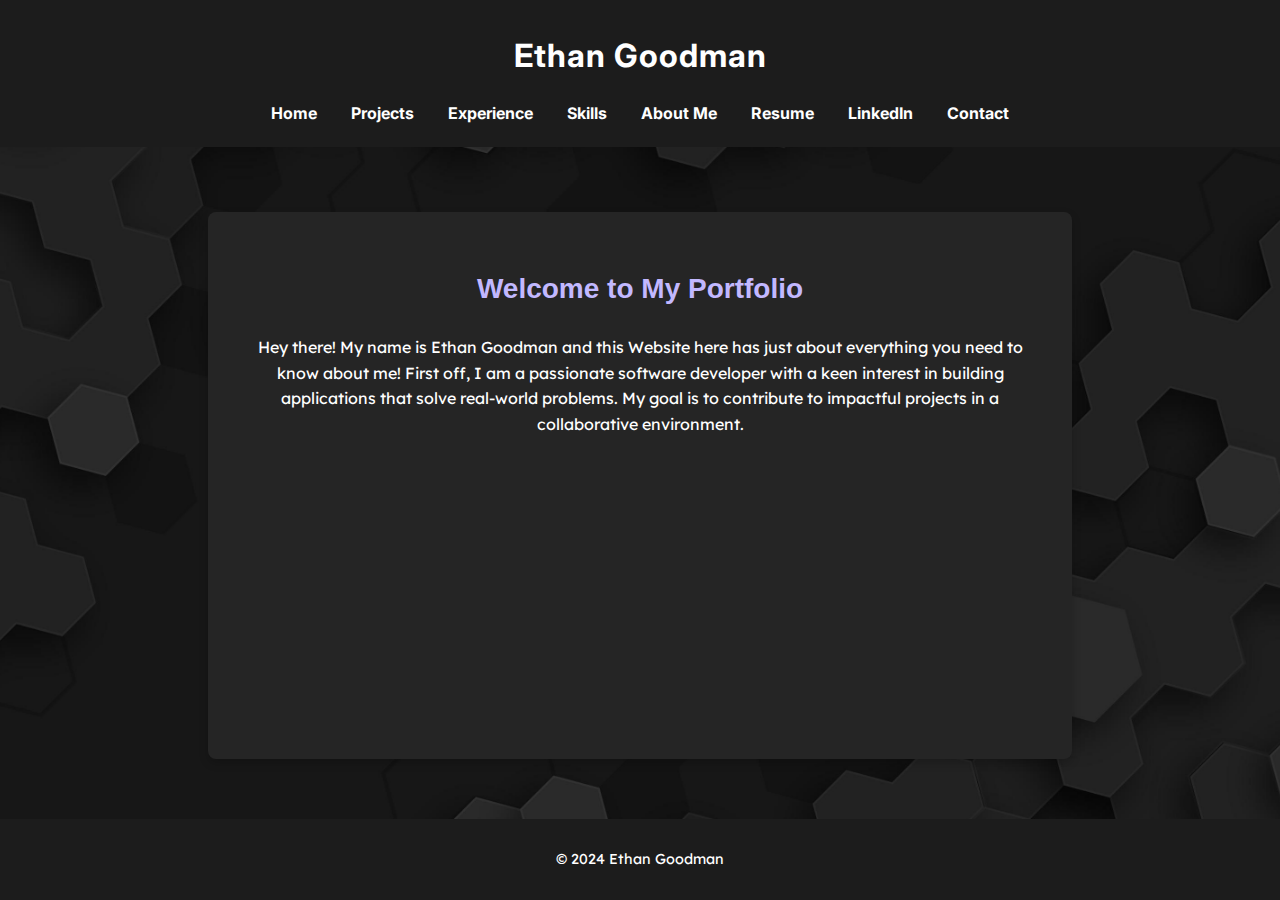
<file: index.html>
<!DOCTYPE html>
<html lang="en">
<head>
    <meta charset="UTF-8">
    <meta name="viewport" content="width=device-width, initial-scale=1.0">
    <title>Ethan Goodman | Portfolio</title>
    <link rel="stylesheet" href="styles.css">
</head>
<body>
    <header>
        <h1>Ethan Goodman</h1>
        <nav>
            <a href="index.html">Home</a>
            <a href="projects.html">Projects</a>
            <a href="experience.html">Experience</a>
            <a href="skills.html">Skills</a>
            <a href="about.html">About Me</a>
            <a href="https://drive.google.com/file/d/1iEEyEEWo03r5yJoWWQiSuyJjjTAlG_m7/view?usp=sharing" target="_blank">Resume</a>
            <a href="https://www.linkedin.com/in/ethan-goodman-ecg" target="_blank">LinkedIn</a>
            <a href="contact.html">Contact</a>
        </nav>      
    </header>
    
    <section id="intro">
        <h2>Welcome to My Portfolio</h2>
        <p>Hey there! My name is Ethan Goodman and this Website here has just about everything you need to know about me! First off, 
            I am a passionate software developer with a keen interest in building applications that solve real-world problems. 
            My goal is to contribute to impactful projects in a collaborative environment.</p>
    </section>

    <footer>
        <p>&copy; 2024 Ethan Goodman</p>
    </footer>
</body>
</html>
</file>
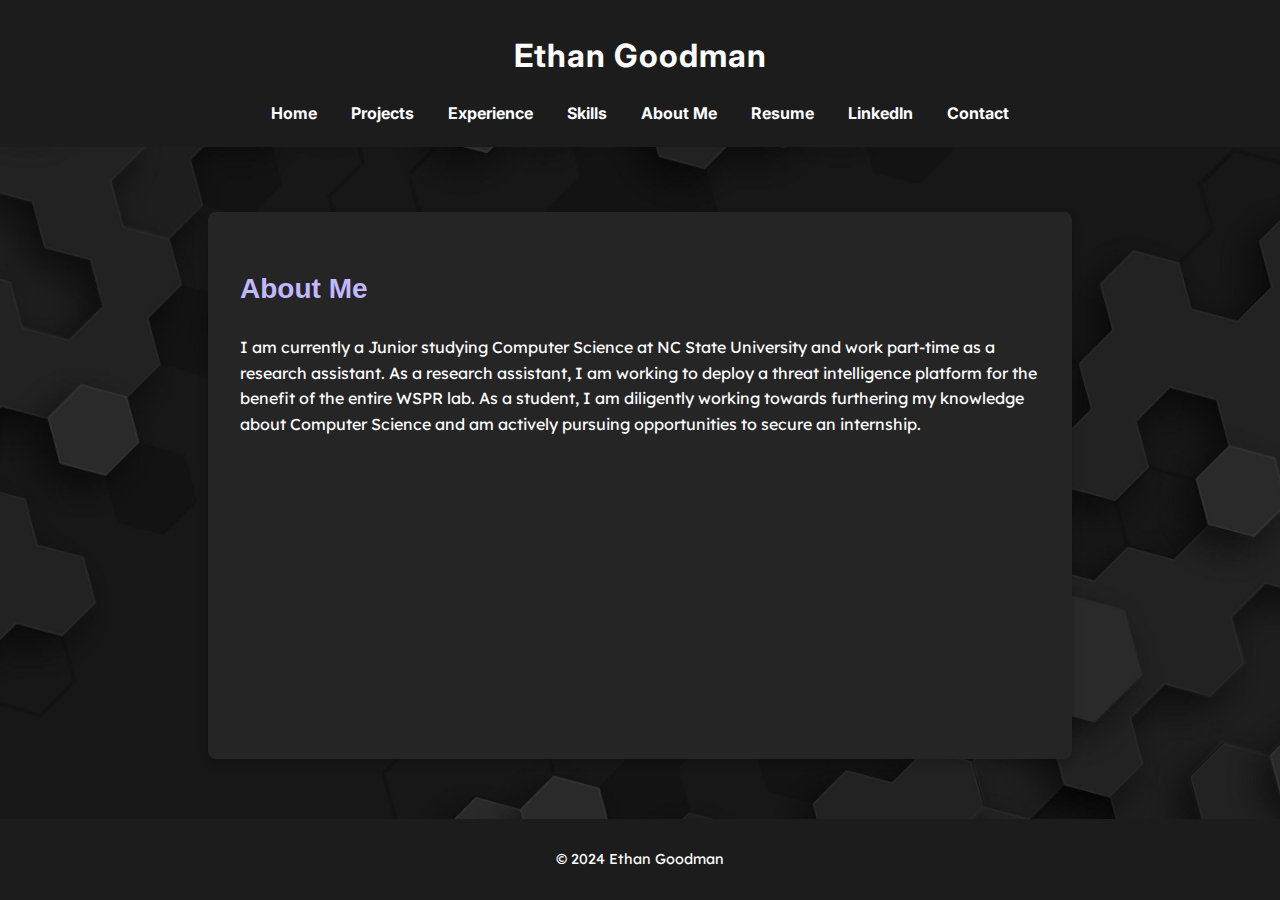
<file: about.html>
<!DOCTYPE html>
<html lang="en">
<head>
    <meta charset="UTF-8">
    <meta name="viewport" content="width=device-width, initial-scale=1.0">
    <title>Ethan Goodman | About Me</title>
    <link rel="stylesheet" href="styles.css">
</head>
<body>
    <header>
        <h1>Ethan Goodman</h1>
        <nav>
            <a href="index.html">Home</a>
            <a href="projects.html">Projects</a>
            <a href="experience.html">Experience</a>
            <a href="skills.html">Skills</a>
            <a href="about.html">About Me</a>
            <a href="https://drive.google.com/file/d/1iEEyEEWo03r5yJoWWQiSuyJjjTAlG_m7/view?usp=sharing" target="_blank">Resume</a>
            <a href="https://www.linkedin.com/in/ethan-goodman-ecg" target="_blank">LinkedIn</a>
            <a href="contact.html">Contact</a>
        </nav>      
    </header>

    <section id="about">
        <h2>About Me</h2>
        <p>I am currently a Junior studying Computer Science at NC State University and work part-time as a research assistant. 
            As a research assistant, I am working to deploy a threat intelligence platform for the benefit of the entire WSPR lab. 
            As a student, I am diligently working towards furthering my knowledge about Computer Science and am actively pursuing 
            opportunities to secure an internship.
        </p>
    </section>

    <footer>
        <p>&copy; 2024 Ethan Goodman</p>
    </footer>
</body>
</html>
</file>
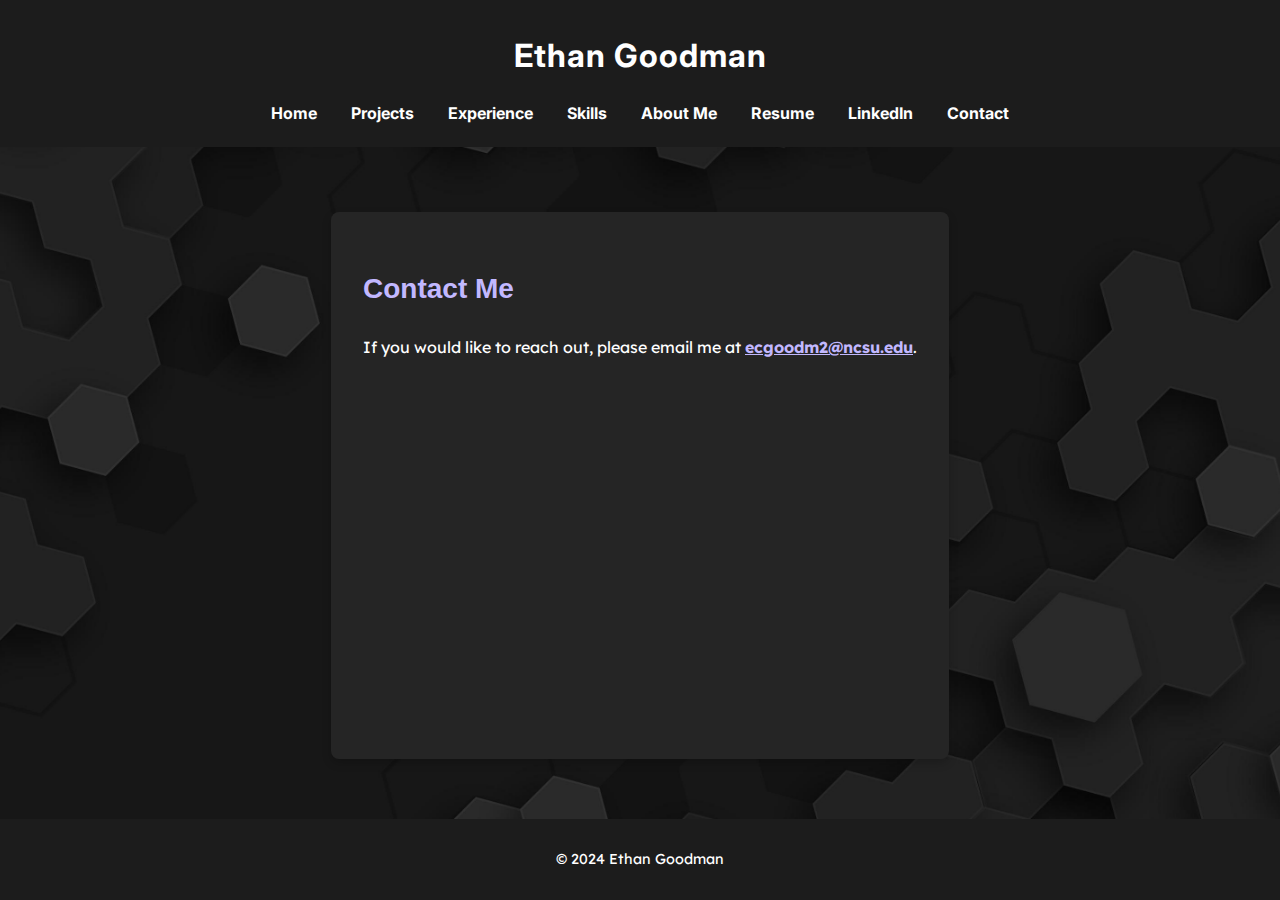
<file: contact.html>
<!DOCTYPE html>
<html lang="en">
<head>
    <meta charset="UTF-8">
    <meta name="viewport" content="width=device-width, initial-scale=1.0">
    <title>Ethan Goodman | Contact</title>
    <link rel="stylesheet" href="styles.css">
</head>
<body>
    <header>
        <h1>Ethan Goodman</h1>
        <nav>
            <a href="index.html">Home</a>
            <a href="projects.html">Projects</a>
            <a href="experience.html">Experience</a>
            <a href="skills.html">Skills</a>
            <a href="about.html">About Me</a>
            <a href="https://drive.google.com/file/d/1iEEyEEWo03r5yJoWWQiSuyJjjTAlG_m7/view?usp=sharing" target="_blank">Resume</a>
            <a href="https://www.linkedin.com/in/ethan-goodman-ecg" target="_blank">LinkedIn</a>
            <a href="contact.html">Contact</a>
        </nav>      
    </header>

    <section id="contact">
        <h2>Contact Me</h2>
        <p>If you would like to reach out, please email me at <a href="mailto:ecgoodm2@ncsu.edu">ecgoodm2@ncsu.edu</a>.</p>
    </section>

    <footer>
        <p>&copy; 2024 Ethan Goodman</p>
    </footer>
</body>
</html>
</file>
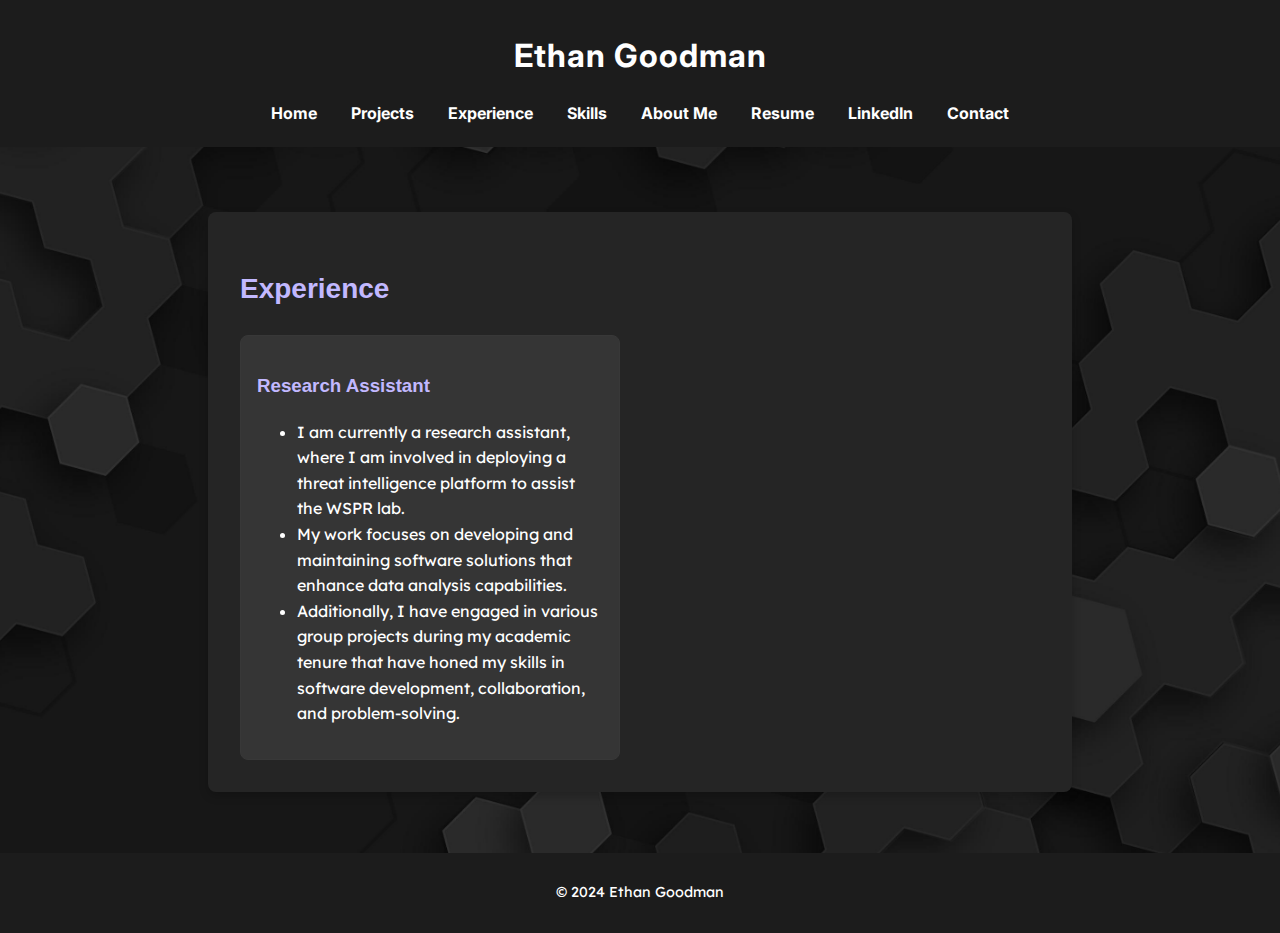
<file: experience.html>
<!DOCTYPE html>
<html lang="en">
<head>
    <meta charset="UTF-8">
    <meta name="viewport" content="width=device-width, initial-scale=1.0">
    <title>Ethan Goodman | Experience</title>
    <link rel="stylesheet" href="styles.css">
</head>
<body>
    <header>
        <h1>Ethan Goodman</h1>
        <nav>
            <a href="index.html">Home</a>
            <a href="projects.html">Projects</a>
            <a href="experience.html">Experience</a>
            <a href="skills.html">Skills</a>
            <a href="about.html">About Me</a>
            <a href="https://drive.google.com/file/d/1iEEyEEWo03r5yJoWWQiSuyJjjTAlG_m7/view?usp=sharing" target="_blank">Resume</a>
            <a href="https://www.linkedin.com/in/ethan-goodman-ecg" target="_blank">LinkedIn</a>
            <a href="contact.html">Contact</a>
        </nav>      
    </header>

    <section id="experience">
        <h2>Experience</h2>
        <div class="experience-list">
            <div class="experience">
                <h3>Research Assistant</h3>
                <ul>
                    <li>I am currently a research assistant, where I am involved in deploying a threat intelligence platform to 
                        assist the WSPR lab.</li>
                    <li>My work focuses on developing and maintaining software solutions that enhance data analysis capabilities.</li>
                    <li>Additionally, I have engaged in various group projects during my academic tenure that have honed my skills 
                        in software development, collaboration, and problem-solving.</li>
                </ul>
            </div>
            
        </div>
    </section>

    <footer>
        <p>&copy; 2024 Ethan Goodman</p>
    </footer>
</body>
</html>
</file>
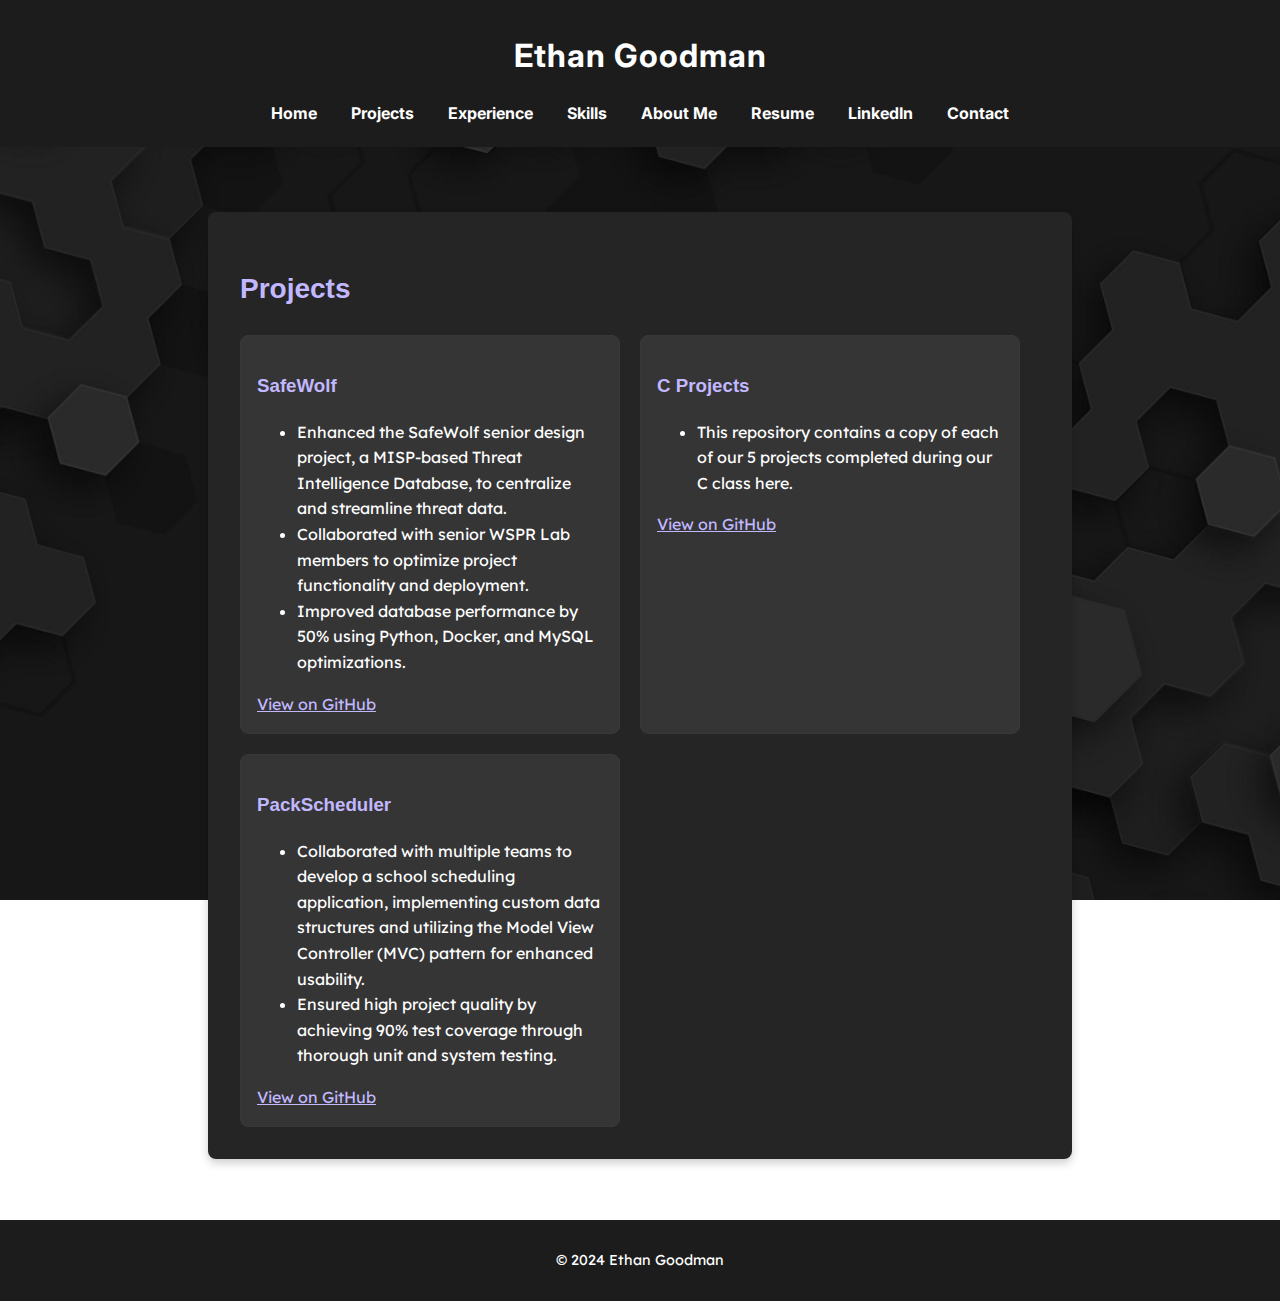
<file: projects.html>
<!DOCTYPE html>
<html lang="en">
<head>
    <meta charset="UTF-8">
    <meta name="viewport" content="width=device-width, initial-scale=1.0">
    <title>Ethan Goodman | Projects</title>
    <link rel="stylesheet" href="styles.css">
</head>
<body>
    <header>
        <h1>Ethan Goodman</h1>
        <nav>
            <a href="index.html">Home</a>
            <a href="projects.html">Projects</a>
            <a href="experience.html">Experience</a>
            <a href="skills.html">Skills</a>
            <a href="about.html">About Me</a>
            <a href="https://drive.google.com/file/d/1iEEyEEWo03r5yJoWWQiSuyJjjTAlG_m7/view?usp=sharing" target="_blank">Resume</a>
            <a href="https://www.linkedin.com/in/ethan-goodman-ecg" target="_blank">LinkedIn</a>
            <a href="contact.html">Contact</a>
        </nav>      
    </header>

    <section id="projects">
        <h2>Projects</h2>
        <div class="project-list">
            <div class="project">
                <h3>SafeWolf</h3>
                <ul>
                    <li>Enhanced the SafeWolf senior design project, a MISP-based Threat Intelligence Database, to centralize and streamline threat data.</li>
                    <li>Collaborated with senior WSPR Lab members to optimize project functionality and deployment.</li>
                    <li>Improved database performance by 50% using Python, Docker, and MySQL optimizations.</li>
                </ul>
                <a href="https://github.com/EthanGoodman" target="_blank">View on GitHub</a>
            </div>
            <div class="project">
                <h3>C Projects</h3>
                <ul>
                    <li>This repository contains a copy of each of our 5 projects completed during our C class here.</li>
                </ul>
                <a href="https://github.com/yourusername/project2" target="_blank">View on GitHub</a>
            </div>
            <div class="project">
                <h3>PackScheduler</h3>
                <ul>
                    <li>Collaborated with multiple teams to develop a school scheduling application, implementing custom data structures and utilizing the Model View Controller (MVC) pattern for enhanced usability.</li>
                    <li>Ensured high project quality by achieving 90% test coverage through thorough unit and system testing.</li>
                </ul>
                <a href="https://github.com/yourusername/project3" target="_blank">View on GitHub</a>
            </div>
        </div>
    </section>

    <footer>
        <p>&copy; 2024 Ethan Goodman</p>
    </footer>
</body>
</html>
</file>
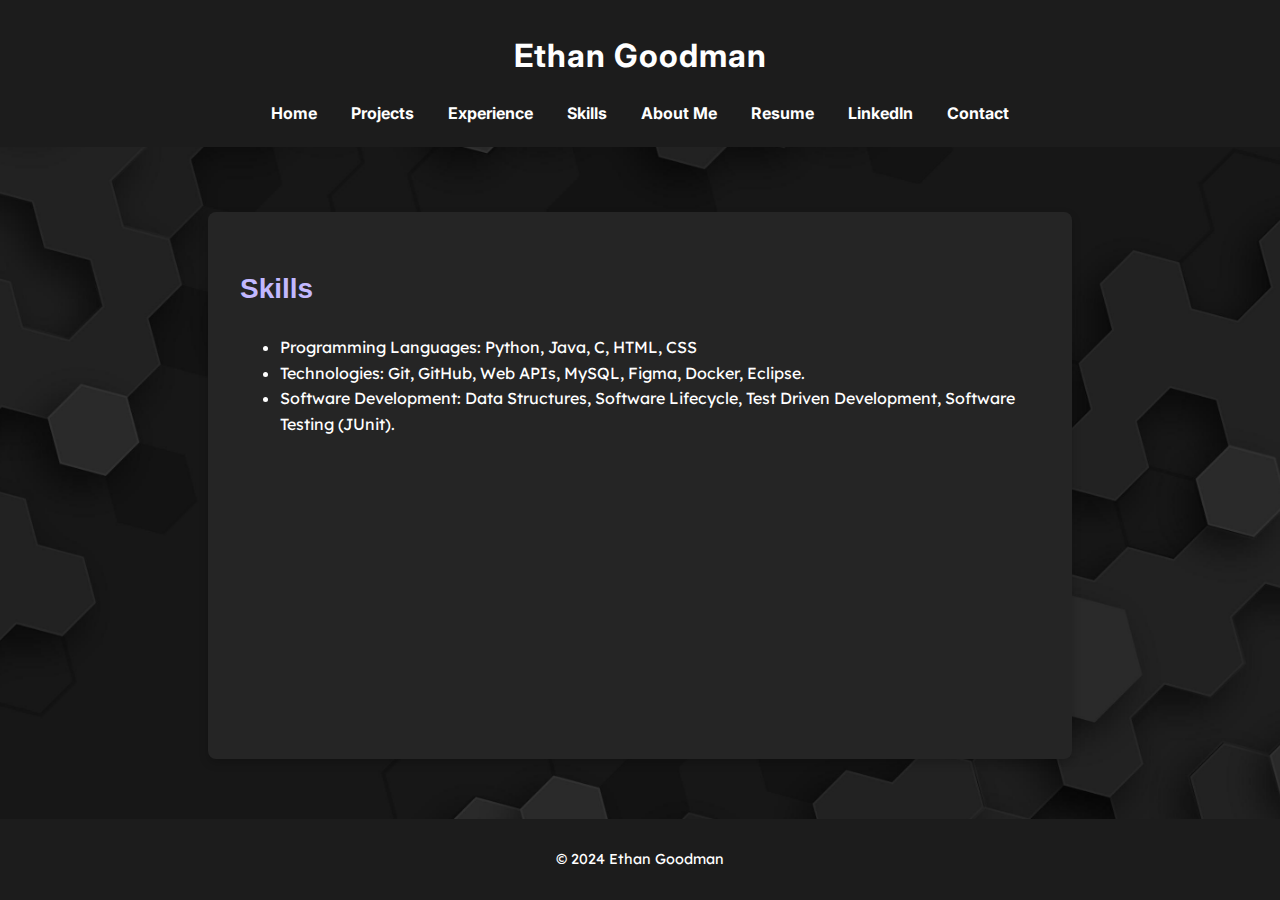
<file: skills.html>
<!DOCTYPE html>
<html lang="en">
<head>
    <meta charset="UTF-8">
    <meta name="viewport" content="width=device-width, initial-scale=1.0">
    <title>Ethan Goodman | Skills</title>
    <link rel="stylesheet" href="styles.css">
</head>
<body>
    <header>
        <h1>Ethan Goodman</h1>
        <nav>
            <a href="index.html">Home</a>
            <a href="projects.html">Projects</a>
            <a href="experience.html">Experience</a>
            <a href="skills.html">Skills</a>
            <a href="about.html">About Me</a>
            <a href="https://drive.google.com/file/d/1iEEyEEWo03r5yJoWWQiSuyJjjTAlG_m7/view?usp=sharing" target="_blank">Resume</a>
            <a href="https://www.linkedin.com/in/ethan-goodman-ecg" target="_blank">LinkedIn</a>
            <a href="contact.html">Contact</a>
        </nav>      
    </header>

    <section id="skills">
        <h2>Skills</h2>
        <ul>
            <li>Programming Languages: Python, Java, C, HTML, CSS</li>
            <li>Technologies: Git, GitHub, Web APIs, MySQL, Figma, Docker, Eclipse.</li>
            <li>Software Development: Data Structures, Software Lifecycle, Test Driven Development, Software Testing (JUnit).</li>
        </ul>
    </section>

    <footer>
        <p>&copy; 2024 Ethan Goodman</p>
    </footer>
</body>
</html>
</file>
<file: styles.css>
/* General Styles */
@import url('https://fonts.googleapis.com/css2?family=Inter:wght@400;700&display=swap');
@import url('https://fonts.googleapis.com/css2?family=Lexend:wght@400;700&display=swap');

html, body {
    height: 100%; /* Set full height for the body */
    display: flex; /* Use flexbox to arrange content */
    flex-direction: column; /* Align content vertically */
}

body {
    font-family: 'Lexend';
    line-height: 1.6;
    color: #5b5554;
    background-image: url('images/background3.jpg');; /* Body image */
    background-size: cover; /* Cover the entire background */
    background-position: center; /* Center the image */
    background-repeat: no-repeat; /* Prevent the image from repeating */
    background-attachment: fixed; /* Fix the background image */
    margin: 0;
    padding: 0;
    padding-top: 180px; /* Adjust for header height */
    overflow: auto; /* Allow scrolling */
}

h1, h2, h3, h4, h5, h6 {
    font-family: 'Montserrat', sans-serif; /* Font family only for headers */
}

/* Header Styles */
header {
    position: fixed;
    font-family: 'Inter';
    top: 0; /* Positions the header at the top */
    left: 0; /* Aligns the header to the left */
    width: 100%; /* Makes the header full width */
    padding: 20px 0; /* Padding for the header */
    background-color: rgba(28, 28, 28, 1); /* Set a solid color for the header */
    color: #fff;
    text-align: center;
    z-index: 1000; /* Ensure the header is above other content */
    transition: transform 0.3s ease, padding 0.3s ease;
}

/* Header Title */
header h1 {
    margin: 0;
    font-size: 2em;
    font-weight: bold;
    font-family: 'Inter';
    letter-spacing: 1px;
    
    padding: 10px; /* Padding for the text */
    border-radius: 5px; /* Optional: rounded corners */
}

/* Additional styles remain the same */

/* Navigation Styles */
nav {
    margin-top: 10px;
    position: relative; /* Position relative for dropdown positioning */
}

nav a {
    color: #ffffff;
    margin: 0 15px;
    text-decoration: none; /* Remove underline by default */
    font-weight: bold;
    position: relative;
    transition: color 0.3s;
}

nav a:hover {
    color: #00d4ff; /* Aqua color for hover effect */
    text-decoration: underline; /* Add underline on hover */
}

/* Dropdown container */
.dropdown {
    display: inline-block; /* Make dropdown inline with other links */
}

/* Dropdown content (hidden by default) */
.dropdown-content {
    display: none; /* Hide by default */
    position: absolute; /* Absolute positioning */
    background-color: #ffffff; /* Background color for dropdown */
    min-width: 160px;
    box-shadow: 0px 4px 10px rgba(0, 0, 0, 0.2);
    z-index: 1; /* Keep dropdown above other content */
}

/* Show the dropdown on hover */
.dropdown:hover .dropdown-content {
    display: block; /* Show dropdown when hovering over the dropdown container */
}

/* Links inside the dropdown */
.dropdown-content a {
    color: #ffffff; /* Text color for dropdown links */
    padding: 12px 16px;
    text-decoration: none;
    display: block;
}

/* Change color on hover */
.dropdown-content a:hover {
    background-color: #f1f1f1; /* Background color on hover */
}

/* Project Links Style */
.project a {
    color: #c2b8ff; /* Initial color for project links */
    transition: color 0.3s; /* Smooth transition */
}

.project a:hover {
    color: #00d4ff; /* Aqua color for hover effect */
    text-decoration: underline; /* Optional: Add underline on hover */
}

/* Section Styles */
section {
    padding: 2em;
    max-width: 800px;
    margin: 2em auto;
    background-color: #252525;
    color: #ffffff;
    border-radius: 8px;
    box-shadow: 0px 4px 10px rgba(0, 0, 0, 0.2);
    scroll-margin-top: 100px;
    transition: transform 0.2s; /* Smooth transition */
    flex: 1; /* This allows sections to grow and fill space */
}

section:hover {
    transform: scale(1.03);
}

#intro {
    text-align: center;
}

/* Contact Section Styles */
#contact {
    color: #ffffff; /* Sets the text color in the contact section */
}

/* Contact Section Link Style */
#contact a {
    color: #c2b8ff; /* Gold color for the email link */
    text-decoration: underline;
    font-weight: bold;
}

/* Hover effect for the email link */
#contact a:hover {
    color: #00d4ff; /* Changes to pink or any other bright color on hover */
    text-decoration: underline;
}

h2 {
    color: #c2b8ff; /* Matches the darker header color */
    font-size: 1.75em;
}

/* Project Section */
.project-list {
    display: flex;
    flex-wrap: wrap;
    gap: 20px;
}

.project {
    border: 1px solid #383838;
    padding: 1em;
    width: calc(50% - 20px);
    box-sizing: border-box;
    border-radius: 8px;
    background-color: #353535;
    transition: transform 0.2s, box-shadow 0.2s;
    position: relative;
}

.project:hover {
    transform: translateY(-5px);
    box-shadow: 0px 4px 10px rgba(0, 0, 0, 0.2);
}

.project h3 {
    color: #c2b8ff;
    position: relative;
}

.project h3::after {
    content: "";
    position: absolute;
    width: 0;
    height: 2px;
    background-color: #c2b8ff; /* Red underline for project titles */
    left: 0;
    bottom: -2px;
    transition: width 0.3s;
}

.project:hover h3::after {
    width: 100%;
}

/* Project Section */
.experience-list {
    display: flex;
    flex-wrap: wrap;
    gap: 20px;
}

.experience {
    border: 1px solid #383838;
    padding: 1em;
    width: calc(50% - 20px);
    box-sizing: border-box;
    border-radius: 8px;
    background-color: #353535;
    transition: transform 0.2s, box-shadow 0.2s;
    position: relative;
}

.experience:hover {
    transform: translateY(-5px);
    box-shadow: 0px 4px 10px rgba(0, 0, 0, 0.2);
}

.experience h3 {
    color: #c2b8ff;
    position: relative;
}

.experience h3::after {
    content: "";
    position: absolute;
    width: 0;
    height: 2px;
    background-color: #c2b8ff; /* Red underline for project titles */
    left: 0;
    bottom: -2px;
    transition: width 0.3s;
}

.experience:hover h3::after {
    width: 100%;
}

/* Footer Styles */
footer {
    background: #1c1c1c;
    color: #fff;
    text-align: center;
    padding: 1em;
    margin-top: 2em; /* You can adjust this if needed */
    font-size: 0.9em;
}
</file>
